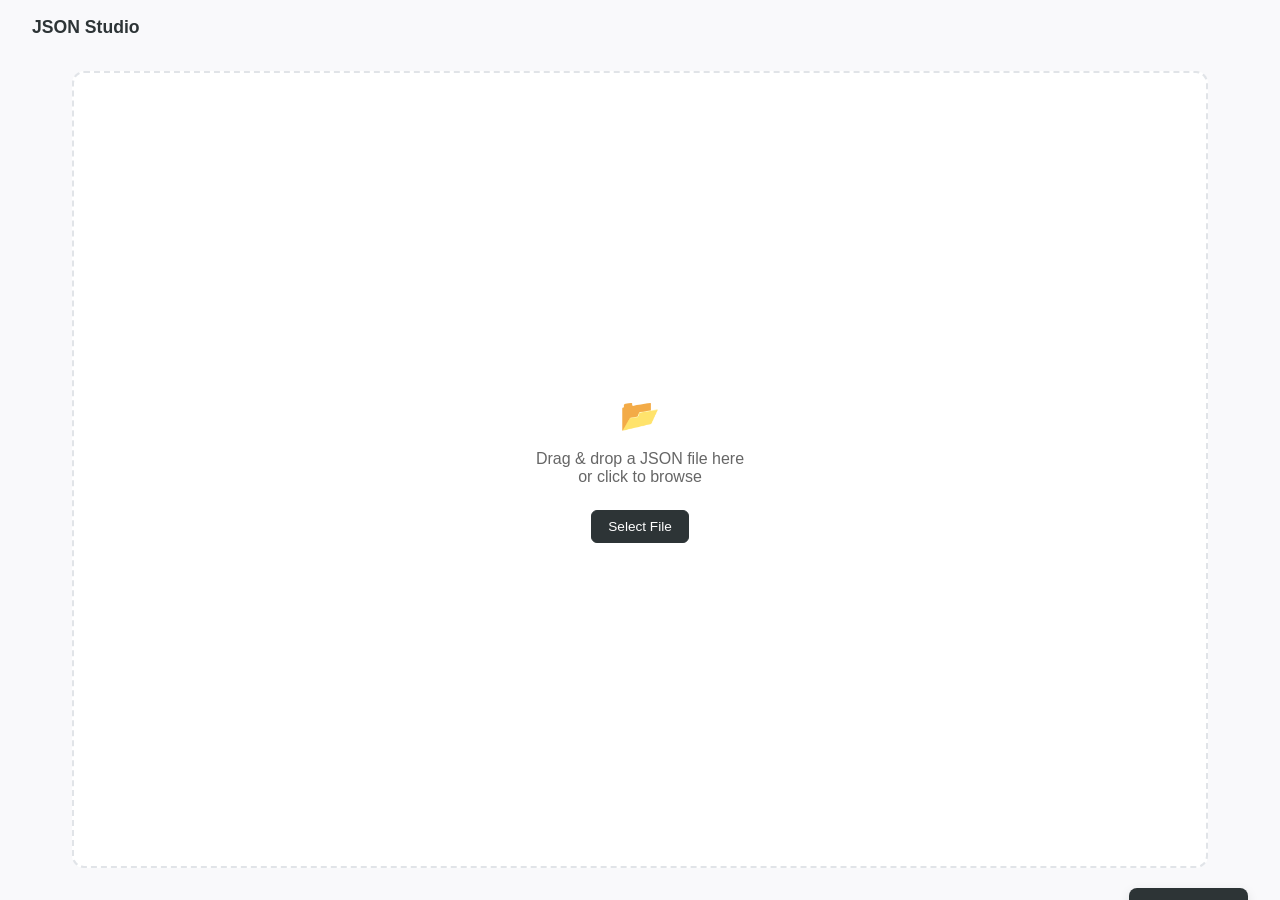
<file: examples/json-editor/index.html>
<!DOCTYPE html>
<html lang="en">

<head>
    <meta charset="UTF-8">
    <meta name="viewport" content="width=device-width, initial-scale=1.0">
    <title>JSON Editor</title>
    <link rel="stylesheet" href="main.css">
</head>

<body>

    <header>
        <h1>JSON Studio</h1>
        <span id="status-badge" class="status-badge">Loaded</span>
    </header>

    <main>
        <div id="drop-zone">
            <div class="drop-icon">📂</div>
            <div class="drop-text">Drag & drop a JSON file here<br>or click to browse</div>
            <button class="primary" onclick="document.getElementById('file-input').click()">Select File</button>
            <input type="file" id="file-input" accept=".json">
        </div>

        <div id="editor-container">
            <div class="editor-toolbar">
                <div class="file-info" id="file-path-display">local_file.json</div>
                <div class="btn-group">
                    <button onclick="formatJSON()">Format</button>
                    <button class="validate-btn" onclick="validateJSON()">✓ Validate</button>
                    <button onclick="downloadFile()">⬇ Download</button>
                    <button id="upload-btn" class="primary" onclick="uploadFile()">Upload</button>
                </div>
            </div>
            <div class="editor-wrapper">
                <div class="line-numbers" id="line-numbers"></div>
                <textarea id="json-editor" spellcheck="false" placeholder="Loading or empty..."></textarea>
                <div class="zoom-controls">
                    <button class="zoom-btn" onclick="zoomIn()" title="Zoom In">+</button>
                    <div class="zoom-label" id="zoom-label">100%</div>
                    <button class="zoom-btn" onclick="zoomOut()" title="Zoom Out">−</button>
                </div>
            </div>
            <div id="error-bar"></div>
        </div>
    </main>

    <div id="toast">Notification</div>

    <script src="main.js"></script>
</body>

</html>
</file>
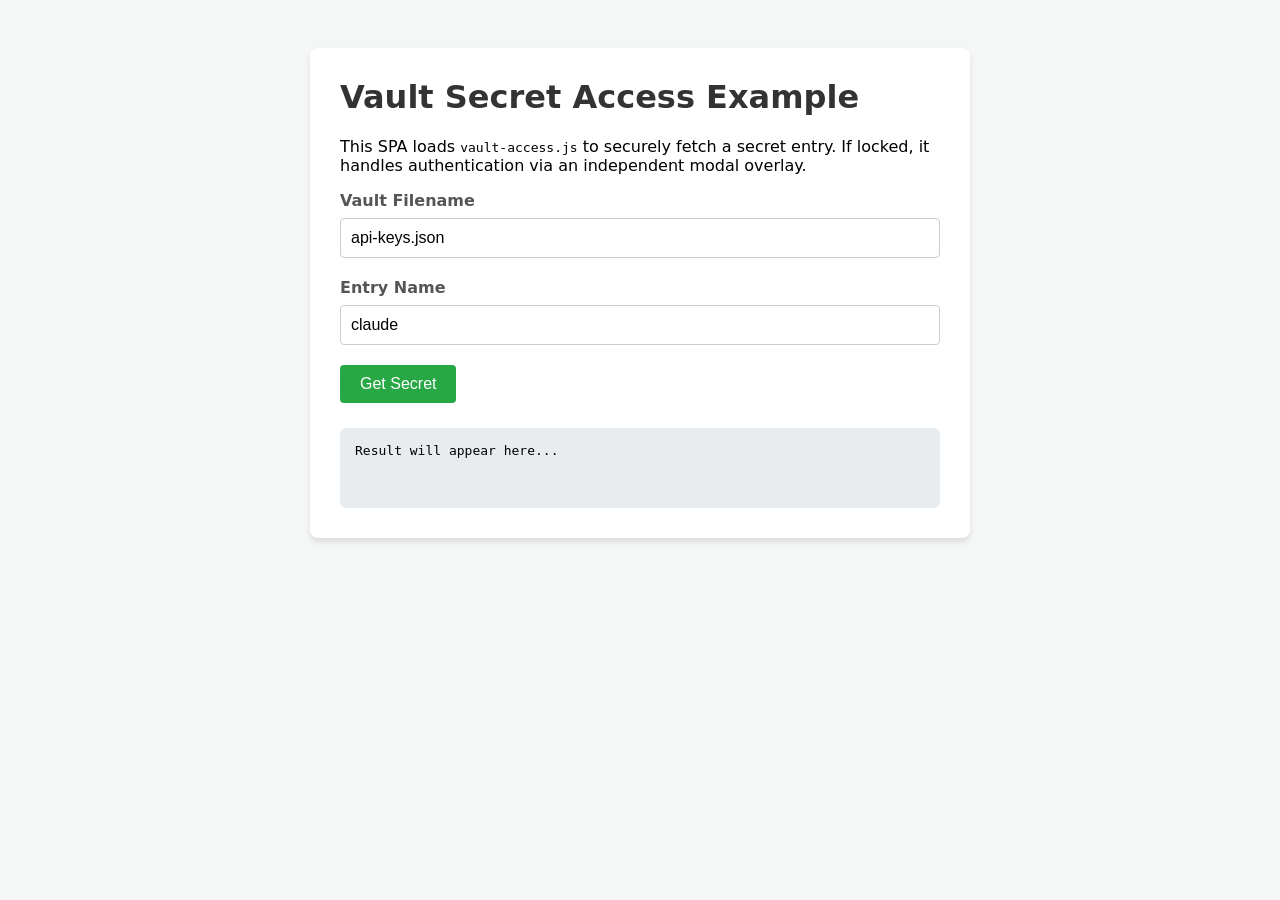
<file: examples/vault-access/index.html>
<!DOCTYPE html>
<html lang="en">
<head>
    <meta charset="UTF-8">
    <meta name="viewport" content="width=device-width, initial-scale=1.0">
    <title>VaultAccess SPA Example</title>
    <style>
        body { font-family: -apple-system, system-ui, sans-serif; padding: 40px; background-color: #f4f7f6; }
        .container { max-width: 600px; margin: 0 auto; background: white; padding: 30px; border-radius: 8px; box-shadow: 0 4px 6px rgba(0,0,0,0.1); }
        h1 { color: #333; margin-top: 0; }
        .form-group { margin-bottom: 20px; }
        label { display: block; margin-bottom: 8px; font-weight: bold; color: #555; }
        input { padding: 10px; width: 100%; box-sizing: border-box; border: 1px solid #ccc; border-radius: 4px; font-size: 16px; }
        button { padding: 10px 20px; background: #28a745; color: white; border: none; border-radius: 4px; font-size: 16px; cursor: pointer; }
        button:hover { background: #218838; }
        .result-box { margin-top: 25px; padding: 15px; background: #e9ecef; border-radius: 6px; min-height: 50px; font-family: monospace; white-space: pre-wrap; word-break: break-all; }
        .error { color: #dc3545; }
    </style>
</head>
<body>

<div class="container">
    <h1>Vault Secret Access Example</h1>
    <p>This SPA loads <code>vault-access.js</code> to securely fetch a secret entry. If locked, it handles authentication via an independent modal overlay.</p>

    <div class="form-group">
        <label>Vault Filename</label>
        <input type="text" id="filename" value="api-keys.json">
    </div>

    <div class="form-group">
        <label>Entry Name</label>
        <input type="text" id="entryName" value="claude">
    </div>

    <button onclick="fetchSecret()">Get Secret</button>

    <div class="result-box" id="result">Result will appear here...</div>
</div>

<script src="vault-access.js"></script>
<script>
    function fetchSecret() {
        const file = document.getElementById('filename').value.trim();
        const entry = document.getElementById('entryName').value.trim();
        const resBox = document.getElementById('result');
        
        resBox.innerText = "Loading...";
        resBox.className = "result-box";
        resBox.style.color = '#666';
        
        VaultAccess.getVaultSecret(file, entry)
            .then(val => {
                resBox.innerText = "Secret Value: \n\n" + val;
                resBox.style.color = '#333';
            })
            .catch(err => {
                resBox.innerText = "Error: " + err.message;
                resBox.classList.add('error');
            });
    }
</script>

</body>
</html>
</file>
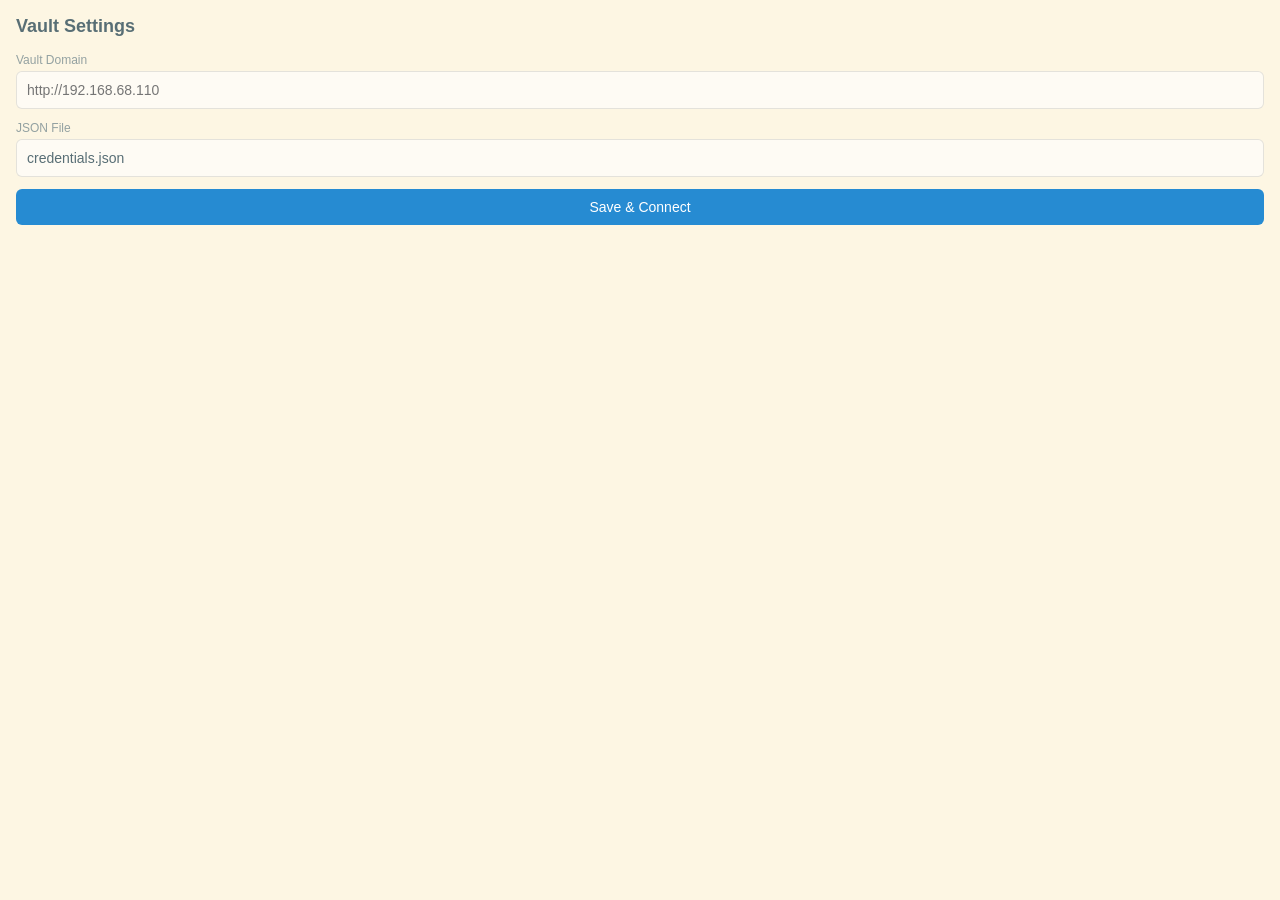
<file: examples/cred-vault/popup.html>
<!DOCTYPE html>
<html lang="en">
<head>
    <meta charset="UTF-8">
    <meta name="viewport" content="width=device-width, initial-scale=1.0">
    <title>Cred Vault</title>
    <link rel="stylesheet" href="popup.css">
</head>
<body>
    <!-- Container: Setup Domain & Filename -->
    <div id="setup-container" class="container hidden">
        <h2>Vault Settings</h2>
        <div class="form-group">
            <label for="vault-domain">Vault Domain</label>
            <input type="text" id="vault-domain" placeholder="http://192.168.68.110">
        </div>
        <div class="form-group">
            <label for="vault-filename">JSON File</label>
            <input type="text" id="vault-filename" value="credentials.json">
        </div>
        <button id="save-settings-btn" class="btn primary">Save & Connect</button>
    </div>

    <!-- Container: Main UI (Loading / Found / Add New) -->
    <div id="main-container" class="container hidden">
        <div class="header">
            <h2 id="header-domain" class="truncate">domain.com</h2>
            <button id="settings-btn" class="icon-btn" title="Settings">⚙️</button>
        </div>

        <!-- Section: Loader -->
        <div id="loading-state" class="state-view">
            <div class="spinner"></div>
            <p>Accessing Vault...</p>
        </div>

        <!-- Section: Credential Found -->
        <div id="found-state" class="state-view hidden">
            <div class="credential-card">
                <span id="found-entry-name" class="entry-name"></span>
                <span id="found-entry-desc" class="entry-desc truncate"></span>
            </div>
            <div class="flex-actions">
                <button id="fill-btn" class="btn primary">Fill</button>
                <button id="open-btn" class="btn secondary">Open</button>
            </div>
        </div>

        <!-- Section: Detail Overlay -->
        <div id="detail-overlay" class="overlay-panel hidden">
            <div class="overlay-content">
                <h2>Vault Entry</h2>
                <div class="form-group">
                    <label>Name / Username</label>
                    <input type="text" id="detail-name" readonly>
                </div>
                <div class="form-group">
                    <label>Password / Value</label>
                    <div style="display: flex; gap: 8px;">
                        <input type="password" id="detail-value" readonly style="flex: 1;">
                        <button id="toggle-pw-btn" class="icon-btn" title="Toggle Visibility">👁️</button>
                    </div>
                </div>
                <div class="flex-actions">
                    <button id="close-detail-btn" class="btn secondary">Close</button>
                    <button id="delete-entry-btn" class="btn danger">Delete</button>
                </div>
            </div>
        </div>

        <!-- Section: Confirm Delete Overlay -->
        <div id="confirm-delete-overlay" class="overlay-panel hidden">
            <div class="overlay-content" style="text-align: center;">
                <h2>Confirm Delete</h2>
                <p class="subtitle" style="margin-bottom: 20px;">Are you sure you want to delete this credential?</p>
                <div class="flex-actions">
                    <button id="cancel-delete-btn" class="btn secondary">Cancel</button>
                    <button id="confirm-delete-btn" class="btn danger">Delete</button>
                </div>
                <div id="delete-status" class="status-msg"></div>
            </div>
        </div>

        <!-- Section: Add New Credential -->
        <div id="add-state" class="state-view hidden">
            <p class="subtitle">No credential found for this site. Save a new one?</p>
            <div class="form-group">
                <label for="new-name">Credential Name (e.g. Username)</label>
                <input type="text" id="new-name" placeholder="Username / Email">
            </div>
            <div class="form-group">
                <label for="new-value">Password</label>
                <input type="password" id="new-value" placeholder="Password">
            </div>
            <button id="save-cred-btn" class="btn primary">Save to Vault</button>
            <div id="save-status" class="status-msg"></div>
        </div>
    </div>

    <script src="vault-access.js"></script>
    <script src="popup.js"></script>
</body>
</html>
</file>
<file: examples/json-editor/main.css>
:root {
    --bg-color: #f9f9fb;
    --card-bg: #ffffff;
    --text-primary: #1a1a1a;
    --text-secondary: #666;
    --accent: #2d3436;
    --accent-hover: #000;
    --border: #e1e4e8;
    --error: #d93025;
    --success: #1e8e3e;
    --font-mono: 'SFMono-Regular', Consolas, 'Liberation Mono', Menlo, monospace;
    --font-sans: -apple-system, BlinkMacSystemFont, "Segoe UI", Roboto, Helvetica, Arial, sans-serif;
    --editor-font-size: 14px;
}

* {
    box-sizing: border-box;
    outline: none;
}

body {
    margin: 0;
    padding: 0;
    font-family: var(--font-sans);
    background-color: var(--bg-color);
    color: var(--text-primary);
    height: 100vh;
    display: flex;
    flex-direction: column;
    overflow: hidden;
}

/* --- Header --- */
header {
    padding: 1rem 2rem;
    display: flex;
    justify-content: space-between;
    align-items: center;
    background: var(--bg-color);
    border-bottom: 1px solid transparent;
}

h1 {
    font-size: 1.1rem;
    font-weight: 600;
    margin: 0;
    color: var(--accent);
    display: flex;
    align-items: center;
    gap: 0.5rem;
}

.status-badge {
    font-size: 0.75rem;
    padding: 0.25rem 0.6rem;
    border-radius: 99px;
    background: #eee;
    color: #555;
    font-weight: 500;
    opacity: 0;
    transition: opacity 0.3s ease;
}

/* --- Main Layout --- */
main {
    flex: 1;
    display: flex;
    flex-direction: column;
    padding: 1rem 2rem 2rem 2rem;
    max-width: 1200px;
    margin: 0 auto;
    width: 100%;
    position: relative;
    overflow: hidden;
}

/* --- Drag & Drop Zone --- */
#drop-zone {
    display: flex;
    flex: 1;
    flex-direction: column;
    align-items: center;
    justify-content: center;
    border: 2px dashed var(--border);
    border-radius: 12px;
    background: var(--card-bg);
    transition: all 0.2s ease;
    cursor: pointer;
    text-align: center;
    padding: 2rem;
}

#drop-zone:hover,
#drop-zone.drag-over {
    border-color: var(--accent);
    background: #fafafa;
}

.drop-icon {
    font-size: 2rem;
    margin-bottom: 1rem;
    color: var(--text-secondary);
}

.drop-text {
    color: var(--text-secondary);
    margin-bottom: 1.5rem;
}

/* --- Editor Area --- */
#editor-container {
    display: none;
    flex: 1;
    flex-direction: column;
    background: var(--card-bg);
    border: 1px solid var(--border);
    border-radius: 12px;
    overflow: hidden;
    box-shadow: 0 4px 20px rgba(0, 0, 0, 0.03);
}

.editor-toolbar {
    padding: 0.75rem 1rem;
    border-bottom: 1px solid var(--border);
    display: flex;
    justify-content: space-between;
    align-items: center;
    background: #fff;
}

.file-info {
    font-family: var(--font-mono);
    font-size: 0.85rem;
    color: var(--text-secondary);
}

/* --- Line-Numbered Editor --- */
.editor-wrapper {
    display: flex;
    flex: 1;
    position: relative;
    overflow: hidden;
}

.line-numbers {
    width: 50px;
    padding: 1.5rem 0.5rem 1.5rem 0;
    background: #f6f8fa;
    border-right: 1px solid var(--border);
    text-align: right;
    font-family: var(--font-mono);
    font-size: var(--editor-font-size);
    line-height: 1.6;
    color: #b0b0b0;
    user-select: none;
    overflow: hidden;
    flex-shrink: 0;
}

.line-numbers div {
    padding-right: 0.5rem;
}

textarea {
    flex: 1;
    width: 100%;
    border: none;
    padding: 1.5rem;
    resize: none;
    font-family: var(--font-mono);
    font-size: var(--editor-font-size);
    line-height: 1.6;
    color: var(--text-primary);
    background: var(--card-bg);
}

textarea::selection {
    background: #e0e0e0;
}

/* --- Zoom Controls --- */
.zoom-controls {
    position: absolute;
    right: 10px;
    top: 50%;
    transform: translateY(-50%);
    display: flex;
    flex-direction: column;
    gap: 4px;
    z-index: 10;
}

.zoom-btn {
    width: 32px;
    height: 32px;
    padding: 0;
    display: flex;
    align-items: center;
    justify-content: center;
    border-radius: 6px;
    border: 1px solid var(--border);
    background: var(--card-bg);
    cursor: pointer;
    font-size: 1rem;
    font-weight: 600;
    color: var(--text-secondary);
    transition: all 0.15s ease;
    box-shadow: 0 1px 3px rgba(0, 0, 0, 0.06);
}

.zoom-btn:hover {
    background: #f0f0f0;
    color: var(--text-primary);
}

.zoom-label {
    text-align: center;
    font-size: 0.65rem;
    color: var(--text-secondary);
    font-weight: 500;
}

/* --- Error Bar --- */
#error-bar {
    display: none;
    padding: 0.6rem 1rem;
    background: #fef2f2;
    border-top: 1px solid #fecaca;
    color: var(--error);
    font-family: var(--font-mono);
    font-size: 0.8rem;
    line-height: 1.4;
}

#error-bar.visible {
    display: block;
}

#error-bar.success-bar {
    background: #f0fdf4;
    border-top-color: #bbf7d0;
    color: var(--success);
}

/* --- Buttons --- */
.btn-group {
    display: flex;
    gap: 0.5rem;
}

button {
    padding: 0.5rem 1rem;
    border-radius: 6px;
    font-size: 0.85rem;
    font-weight: 500;
    cursor: pointer;
    transition: all 0.2s;
    border: 1px solid var(--border);
    background: white;
    color: var(--text-primary);
}

button:hover {
    background: #f4f4f4;
}

button.primary {
    background: var(--accent);
    color: white;
    border-color: var(--accent);
}

button.primary:hover {
    background: var(--accent-hover);
    transform: translateY(-1px);
}

button.validate-btn {
    background: #eef6ee;
    color: var(--success);
    border-color: #c6e7c6;
}

button.validate-btn:hover {
    background: #daf0da;
}

input[type="file"] {
    display: none;
}

/* --- Notifications --- */
#toast {
    position: fixed;
    bottom: 2rem;
    right: 2rem;
    background: var(--accent);
    color: white;
    padding: 0.75rem 1.5rem;
    border-radius: 8px;
    font-size: 0.9rem;
    transform: translateY(150%);
    transition: transform 0.3s cubic-bezier(0.175, 0.885, 0.32, 1.275);
    box-shadow: 0 4px 12px rgba(0, 0, 0, 0.1);
    z-index: 100;
}

#toast.show {
    transform: translateY(0);
}

#toast.error {
    background: var(--error);
}

#toast.success {
    background: var(--success);
}
</file>
<file: examples/cred-vault/popup.css>
:root {
    --bg-color: #fdf6e3;
    --card-bg: #eee8d5;
    --text-primary: #586e75;
    --text-secondary: #93a1a1;
    --primary-color: #268bd2;
    --primary-hover: #2aa198;
    --border-color: rgba(0, 0, 0, 0.1);
    --error: #dc322f;
    --success: #859900;
}

body {
    min-width: 320px;
    margin: 0;
    font-family: -apple-system, BlinkMacSystemFont, "Segoe UI", Roboto, Helvetica, Arial, sans-serif;
    background-color: var(--bg-color);
    color: var(--text-primary);
    overflow-x: hidden;
}

.container {
    padding: 16px;
    box-sizing: border-box;
}

.hidden {
    display: none !important;
}

h2 {
    margin: 0 0 16px 0;
    font-size: 18px;
    font-weight: 600;
}

.truncate {
    white-space: nowrap;
    overflow: hidden;
    text-overflow: ellipsis;
}

.subtitle {
    font-size: 13px;
    color: var(--text-secondary);
    margin-top: 0;
    margin-bottom: 12px;
}

.form-group {
    margin-bottom: 12px;
}

.form-group label {
    display: block;
    font-size: 12px;
    margin-bottom: 4px;
    color: var(--text-secondary);
}

.form-group input {
    width: 100%;
    padding: 10px;
    box-sizing: border-box;
    background-color: rgba(255, 255, 255, 0.6);
    border: 1px solid var(--border-color);
    border-radius: 6px;
    color: var(--text-primary);
    font-size: 14px;
    outline: none;
    transition: border-color 0.2s, box-shadow 0.2s;
}

.form-group input:focus {
    border-color: var(--primary-color);
    box-shadow: 0 0 0 2px rgba(0, 123, 255, 0.25);
}

.btn {
    width: 100%;
    padding: 10px;
    border: none;
    border-radius: 6px;
    font-size: 14px;
    font-weight: 500;
    cursor: pointer;
    transition: background-color 0.2s, transform 0.1s;
}

.btn:active {
    transform: scale(0.98);
}

.btn.primary {
    background-color: var(--primary-color);
    color: white;
}

.btn.primary:hover {
    background-color: var(--primary-hover);
}

.btn.secondary {
    background-color: #93a1a1;
    color: white;
}

.btn.secondary:hover {
    background-color: #586e75;
}

.btn.danger {
    background-color: var(--error);
    color: white;
}

.btn.danger:hover {
    background-color: #c22926;
}

.flex-actions {
    display: flex;
    gap: 8px;
}

.overlay-panel {
    display: flex;
    flex-direction: column;
    animation: fadeIn 0.3s ease-in-out;
}

.overlay-content {
    background: var(--card-bg);
    padding: 16px;
    border-radius: 8px;
    border: 1px solid var(--border-color);
    width: 100%;
    box-sizing: border-box;
    display: flex;
    flex-direction: column;
}

.overlay-content h2 {
    margin-top: 0;
}

.header {
    display: flex;
    justify-content: space-between;
    align-items: center;
    margin-bottom: 16px;
    border-bottom: 1px solid var(--border-color);
    padding-bottom: 12px;
}

.header h2 {
    margin: 0;
    font-size: 16px;
    max-width: 240px;
}

.icon-btn {
    background: transparent;
    border: none;
    cursor: pointer;
    font-size: 16px;
    padding: 4px;
    border-radius: 4px;
    transition: background-color 0.2s;
}

.icon-btn:hover {
    background-color: var(--card-bg);
}

.state-view {
    animation: fadeIn 0.3s ease-in-out;
}

@keyframes fadeIn {
    from { opacity: 0; transform: translateY(5px); }
    to { opacity: 1; transform: translateY(0); }
}

.credential-card {
    background: var(--card-bg);
    border: 1px solid var(--border-color);
    border-radius: 8px;
    padding: 12px;
    margin-bottom: 16px;
    display: flex;
    flex-direction: column;
}

.entry-name {
    font-size: 16px;
    font-weight: 600;
    margin-bottom: 4px;
}

.entry-desc {
    font-size: 12px;
    color: var(--text-secondary);
}

.spinner {
    border: 3px solid rgba(0, 0, 0, 0.1);
    width: 24px;
    height: 24px;
    border-radius: 50%;
    border-left-color: var(--primary-color);
    animation: spin 1s linear infinite;
    margin: 20px auto;
}

@keyframes spin {
    0% { transform: rotate(0deg); }
    100% { transform: rotate(360deg); }
}

#loading-state {
    text-align: center;
    padding: 20px 0;
}

#loading-state p {
    color: var(--text-secondary);
    font-size: 13px;
    margin-top: 10px;
}

.status-msg {
    margin-top: 10px;
    font-size: 13px;
    text-align: center;
    min-height: 18px;
}

.status-msg.error { color: var(--error); }
.status-msg.success { color: var(--success); }
</file>
